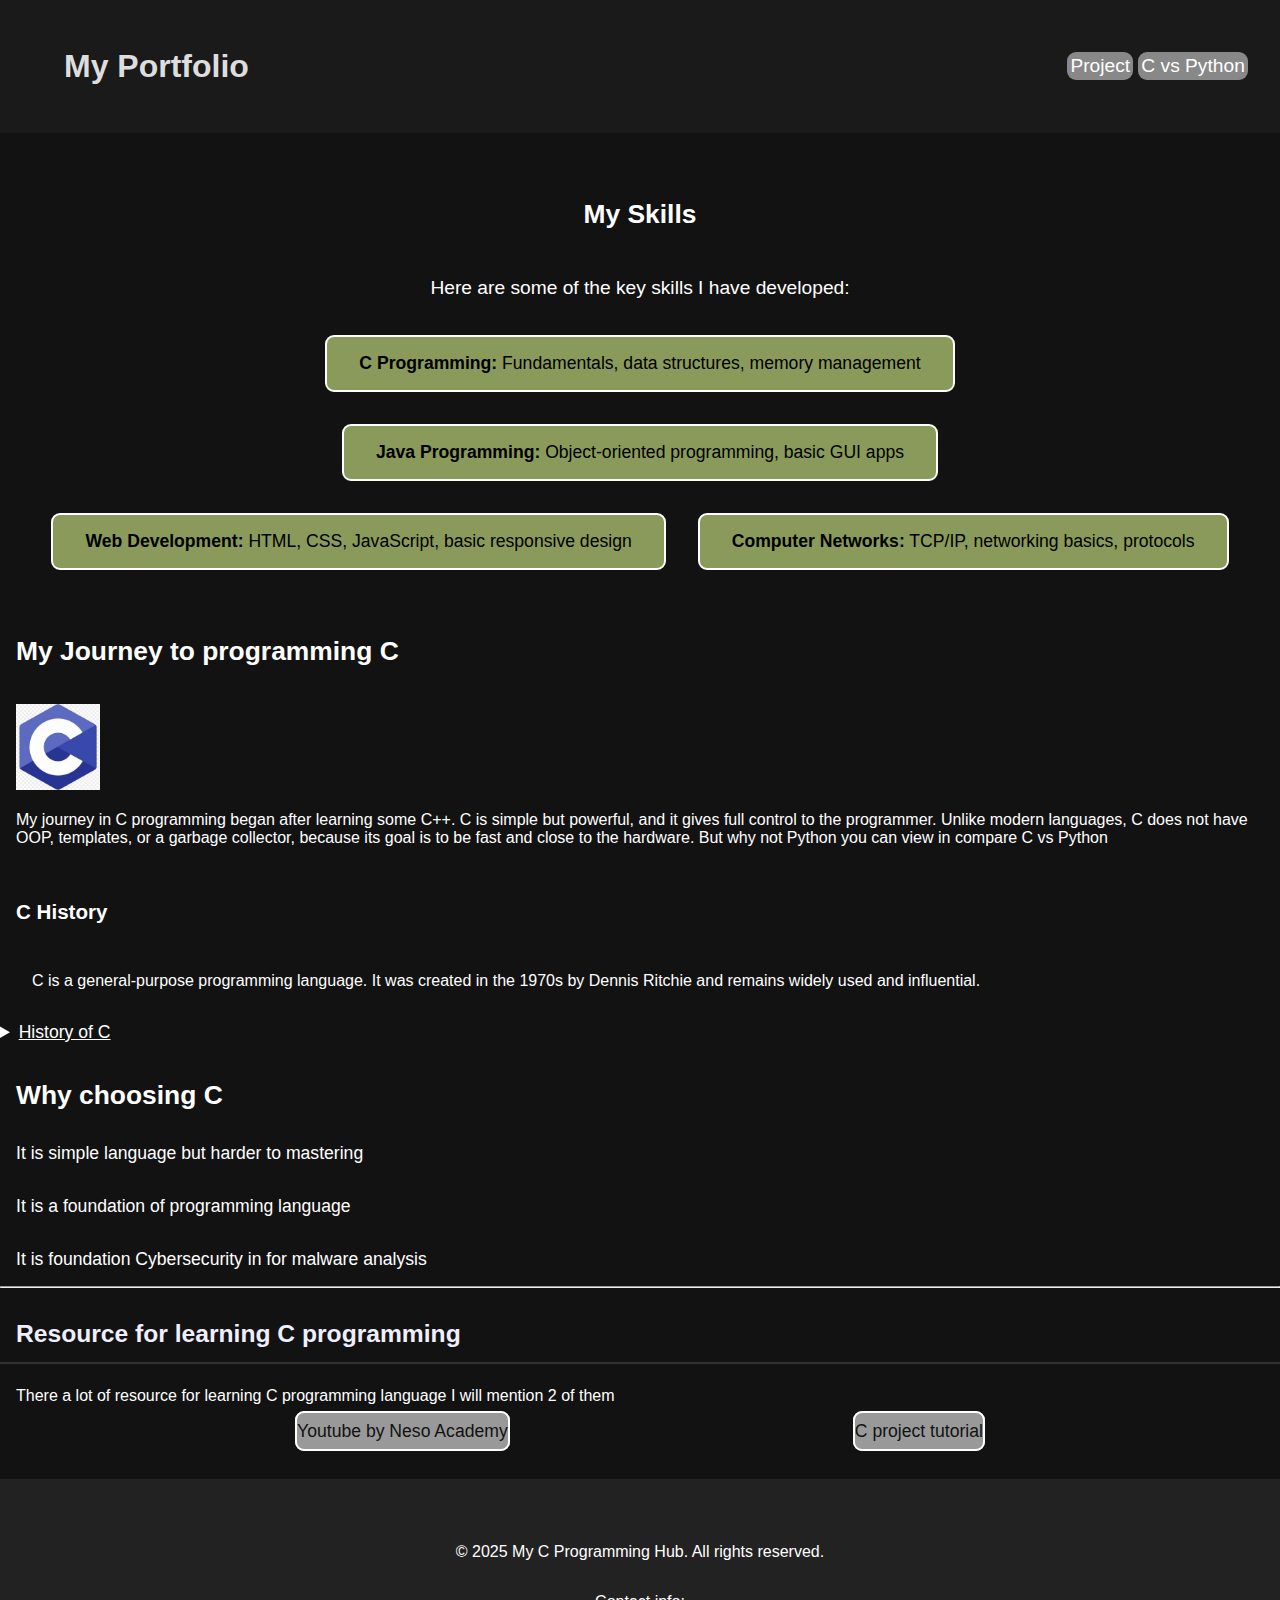
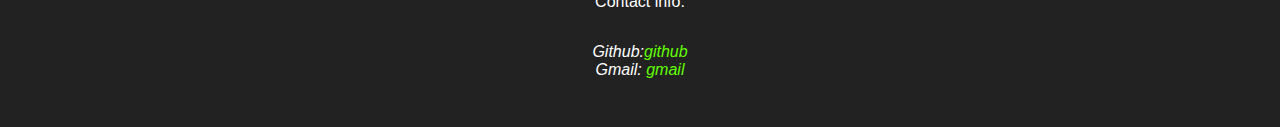
<file: index.html>
<!DOCTYPE html>
<html>

<head>
  <meta charset="UTF-8">
  <meta name="viewport" content="width=device-width, initial-scale=1">
  <title>Journey to C programming language</title>
  <link rel="stylesheet" href="style.css">
</head>

<body>
  <div class="topic">
    <header>
      <h1>My Portfolio</h1>
      <nav>
        <a href="./project.html">Project</a>
        <a href="./compare.html">C vs Python</a>
      </nav>
    </header>
  </div>
  <main>
    <section>
      <div class="skills">
        <h2>My Skills</h2>
        <p>Here are some of the key skills I have developed:</p>
        <ul>
          <li><strong>C Programming:</strong> Fundamentals, data structures, memory management</li>
          <li><strong>Java Programming:</strong> Object-oriented programming, basic GUI apps</li>
          <li><strong>Web Development:</strong> HTML, CSS, JavaScript, basic responsive design</li>
          <li><strong>Computer Networks:</strong> TCP/IP, networking basics, protocols</li>
        </ul>
      </div>
      <h2>My Journey to programming C</h2>
      <br>
      <img src="./OIP-3079974025.jpg" alt="C programming language logo" width="100">
        <br>
        <p>My journey in C programming began after learning some C++.
        C is simple but powerful, and it gives full control to the programmer.
        Unlike modern languages, C does not have OOP, templates, or a garbage collector,
        because its goal is to be fast and close to the hardware. But why not Python you can view in compare C vs Python
      </p>
        <br>
      <h3>C History </h3>
      <div class="homep"> 
      <p>C is a general-purpose programming language. It was created in the 1970s by Dennis Ritchie and remains widely
        used and influential.</p>
      <details>
        <summary><ins>History of C</ins></summary>
          <p>C is a general-purpose programming language. It was created in the 1970s by Dennis Ritchie and remains
            widely used and influential. By design, C gives the programmer relatively direct access to the features of
            the typical CPU architecture, customized for the target instruction set. It has been and continues to be
            used to implement operating systems (especially kernels), device drivers, and protocol stacks, but its
            use in application software has been decreasing. C is used on computers that range from the largest
            supercomputers to the smallest microcontrollers and embedded systems. <br> <a href="https://en.wikipedia.org/wiki/C_(programming_language)">reference</a>
            </p>
          </details>
      </div>
    </section>
   <section class="choosing">
      <br>
      <h2>Why choosing C</h2>
      <ul>
        <li>It is simple language but harder to mastering</li>
        <li>It is a foundation of programming language</li>
        <li>It is foundation Cybersecurity in for malware analysis</li>
      </ul>
    </section>
    <hr>
    <section class="resource">
      <h2>Resource for learning C programming</h2>
      <p>There a lot of resource for learning C programming language I will mention 2 of them</p>
      <ul>
        <li><a href="https://www.youtube.com/playlist?list=PLBlnK6fEyqRggZZgYpPMUxdY1CYkZtARR">Youtube by Neso Academy
            </video></a></li>
        <li><a href="https://www.youtube.com/playlist?list=PLiLzqLEAMKr7_oTKOosIP1QH4GTlZe29G">C project tutorial</a>
        </li>
      </ul>
    </section>
   <br>
  </main>
  <footer>
    <p>&copy; 2025 My C Programming Hub. All rights reserved.</p>
    <p>Contact info: </p>
    <address>
      <p>Github:<a href="https://github.com/anur-l">github</a><br>
        Gmail: <a href="mailto:amjamal4050@gmail.com">gmail</a>
      </p>
    </address>
  </footer>
</body>

</html>
</file>
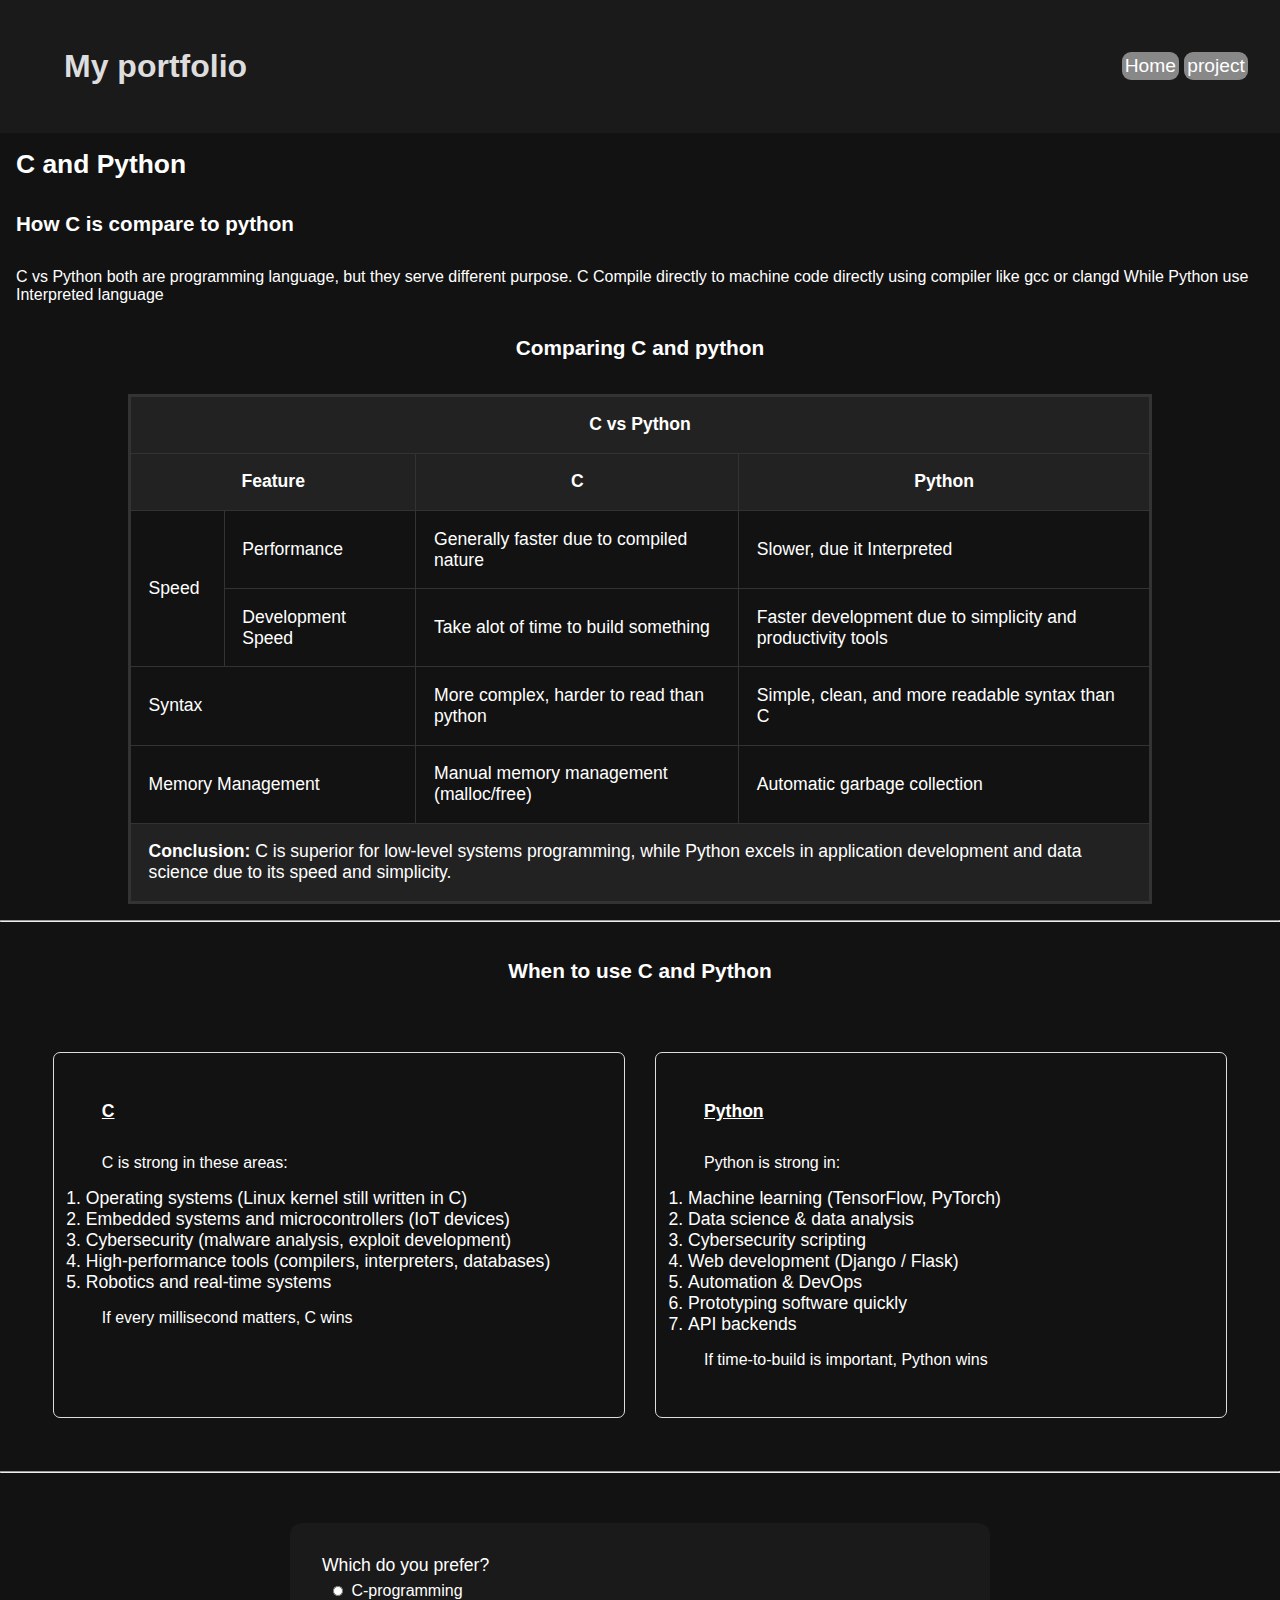
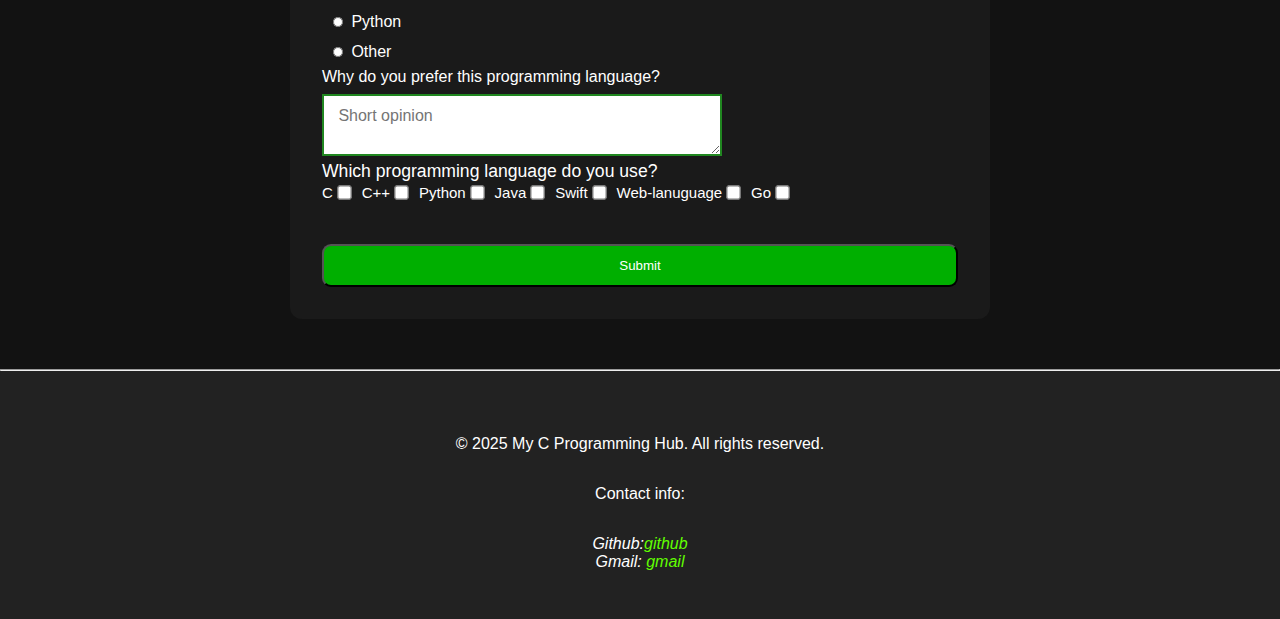
<file: compare.html>
<!DOCTYPE html>
<html lang="en">

<head>
  <meta charset="UTF-8">
  <meta name="viewport" content="width=device-width, initial-scale=1">
  <link rel="stylesheet" href="style.css">
  <title>Compare</title>
</head>

<body>
  <div class="topic">
    <header>
      <a href="./index.html" class="return">
        <h1>My portfolio</h1>
      </a>
      <nav><a href="./index.html">Home</a>
        <a href="./project.html">project</a>
      </nav>
    </header>
  </div>
  <main>
    <section>
      <h2>C and Python</h2>
      <h3>How C is compare to python</h3>
      <p>C vs Python both are programming language, but they serve different purpose. C Compile directly to machine code
        directly using compiler like gcc or clangd While Python use Interpreted language</p>

    </section>
    <section>
      <h4 class="comp_header">Comparing C and python</h4>
      <table border="2" width="900px">
        <thead>
          <tr>
            <th colspan="4">C vs Python</th>
          </tr>
          <tr>
            <th colspan="2">Feature</th>
            <th colspan="1">C</th>
            <th colspan="1">Python</th>
          </tr>
        </thead>
        <tbody>
          <tr>
            <td rowspan="2">Speed</td>
            <td>Performance</td>
            <td>Generally faster due to compiled nature</td>
            <td>Slower, due it Interpreted</td>
          </tr>
          <tr>

            <td>Development Speed</td>
            <td>Take alot of time to build something</td>
            <td>Faster development due to simplicity and productivity tools</td>
          </tr>
          <tr>
            <td colspan="2">Syntax</td>
            <td>More complex, harder to read than python</td>
            <td>Simple, clean, and more readable syntax than C</td>

          </tr>
          <tr>
            <td colspan="2">Memory Management</td>
            <td>Manual memory management (malloc/free)</td>
            <td>Automatic garbage collection</td>
          </tr>
        </tbody>
        <tfoot>
          <tr>
            <td colspan="4">
                <b>Conclusion:</b> C is superior for low-level systems programming, while Python excels in application
              development and data science due to its speed and simplicity.
            </td>
          </tr>
        </tfoot>
      </table>
      <hr>
    </section>
    <section>
      <br>
      <h4 class="comp_header">When to use C and Python</h4>
      <div class="u_usecase">
        <div class="usecase">
          <h4><ins>C</inst>
          </h4>
          <p>C is strong in these areas:</p>
          <ol>
            <li>Operating systems (Linux kernel still written in C)</li>
            <li>Embedded systems and microcontrollers (IoT devices)</li>
            <li>Cybersecurity (malware analysis, exploit development)</li>
            <li>High-performance tools (compilers, interpreters, databases)
            <li>Robotics and real-time systems</li>
          </ol>
          <p>If every millisecond matters, C wins</p>
        </div>
        <div class="usecase">
          <h4><ins>Python</inst>
          </h4>
          <p>Python is strong in:</p>
          <ol>
            <li>Machine learning (TensorFlow, PyTorch)</li>
            <li>Data science & data analysis</li>
            <li>Cybersecurity scripting</li>
            <li>Web development (Django / Flask)</li>
            <li>Automation & DevOps</li>
            <li>Prototyping software quickly</li>
            <li>API backends</li>
            <p>If time-to-build is important, Python wins</p>
            <ol>
        </div>
      </div>
    </section>
    <hr>
    <section>
      <form>
        <div class="radio">
          <label class="ques1">Which do you prefer?</label>

          <label for="pref-c" class="picking_r">
            <input type="radio" name="prefer" id="pref-c" value="C-programming" class="radio_input">
            C-programming
          </label>

          <label for="pref-py" class="picking_r">
            <input type="radio" name="prefer" id="pref-py" value="Python" class="radio_input">
            Python
          </label>

          <label for="pref-other" class="picking_r">
            <input type="radio" name="prefer" id="pref-other" value="Other" class="radio_input">
            Other
          </label>
        </div>
        <div>
          <label for="feedback" class="feedback_label">Why do you prefer this programming language? <br>
          </label>
          <textarea name="feedback" name="feedback" placeholder="Short opinion" minlength="7" maxlength="200"
            class="feedback_textarea"></textarea>
          <br>
        </div>
        <div>
          <label for="picking-language">Which programming language do you use?</label><br>
          <label class="check_lang">C
            <input type="checkbox" name="P_language" value="C">
          </label>
          <label class="check_lang">C++
            <input type="checkbox" name="P_language" value="C++">
          </label>
          <label class="check_lang">Python
            <input type="checkbox" name="P_language" value="Python">
          </label>
          <label class="check_lang">Java
            <input type="checkbox" name="P_language" value="Java">
          </label>
          <label class="check_lang">Swift
            <input type="checkbox" name="P_language" value="Swift">
          </label>
          <label class="check_lang">Web-lanuguage
            <input type="checkbox" name="P_language" value="Web">
          </label>
          <label class="check_lang">Go
            <input type="checkbox" name="P_language" value="GO">
          </label>

        </div>
        <br>
        <input type="submit" class="sub" value="Submit"></input>
      </form>

    </section>
  </main>
  <hr>
  <footer>
    <p>&copy; 2025 My C Programming Hub. All rights reserved.</p>
    <p>Contact info: </p>
    <address>
      <p>Github:<a href="https://github.com/anur-l">github</a><br>
        Gmail: <a href="mailto:amjamal4050@gmail.com">gmail</a>
      </p>
    </address>
  </footer>

</body>

</html>
</file>
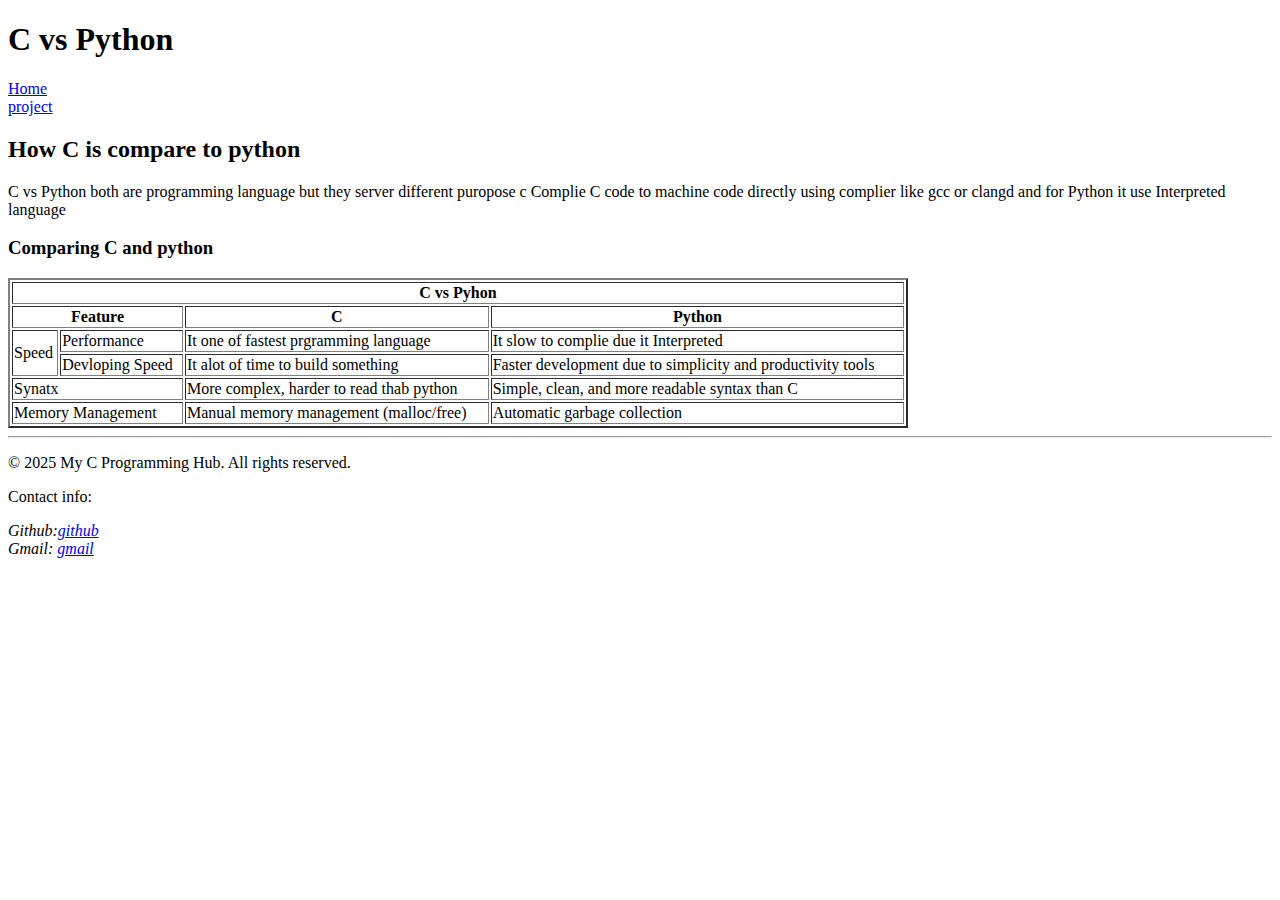
<file: CvsPython.html>
<!DOCTYPE html>
<html lang="en">

<head>
  <meta charset="UTF-8">
  <meta name="viewport" content="width=device-width, initial-scale=1">
  <title>C vs Pthon</title>
</head>

<body>
  <header>
    <h1>C vs Python</h1>
    <nav><a href="./index.html">Home</a></nav>
    <nav><a href="./project.html">project</a></nav>
  </header>
  <main>
    <section>
      <h2>How C  is compare to python</h2>
      <p>C vs Python both are programming language but they server different puropose c Complie C code to machine code
        directly using complier like gcc or clangd and for Python it use Interpreted language</p>

    </section>
    <section>
      <h3>Comparing C and python</h3>
      <table border="2" width="900px">
        <thead>
        <tr>
          <th colspan="4">C vs Pyhon</th>
        </tr>
        <tr>
        <th colspan="2">Feature</th>
        <th colspan="1">C</th>
        <th colspan="1">Python</th>
        </tr>
        </thead>
        <tbody>
        <tr>
          <td rowspan="2">Speed</td>
          <td>Performance</td>
          <td>It one of fastest prgramming language</td>
          <td>It slow to complie due it Interpreted</td>
        </tr>
        <tr>

          <td>Devloping Speed</td>
          <td>It alot of time to build something</td>
          <td>Faster development due to simplicity and productivity tools</td>
        </tr>
        <tr>
          <td colspan="2">Synatx</td>
          <td>More complex, harder to read thab python</td>
          <td>Simple, clean, and more readable syntax than C</td>

        </tr>
        <tr>
          <td colspan="2">Memory Management</td>
          <td>Manual memory management (malloc/free)</td>
          <td>Automatic garbage collection</td>
          </tr>
        </tbody>
      </table>
      <hr>
    </section>
  </main>
  <footer>
    <p>&copy; 2025 My C Programming Hub. All rights reserved.</p>
    <p>Contact info: </p>
  <address>
    <p>Github:<a href="https://github.com/anur-l">github</a><br>
       Gmail: <a href="mail:amjamal4050@gmail.com">gmail</a>
    </p>
  </address> 
  </footer>

</body>

</html>
</file>
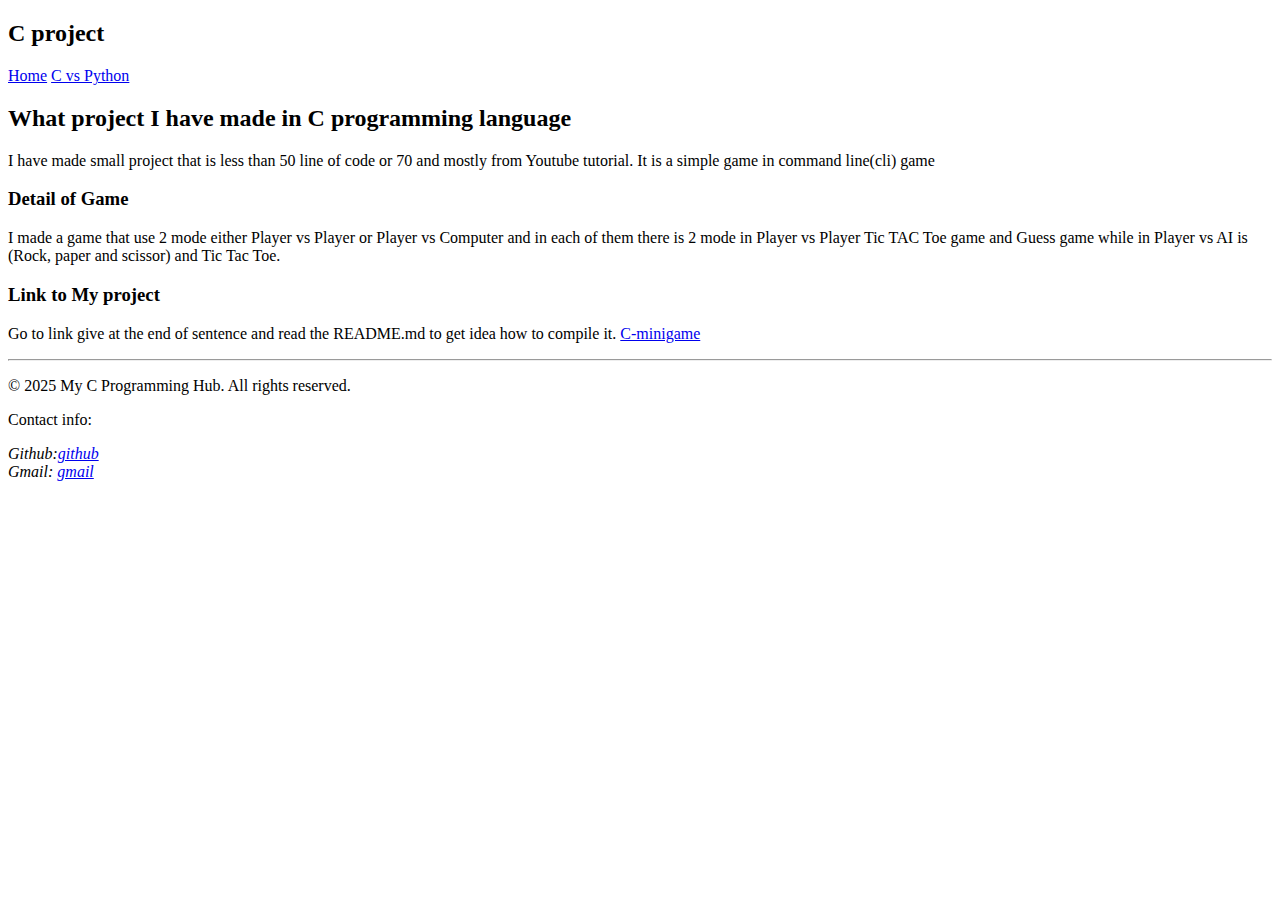
<file: project.html>
<!doctype html>
<html lang="en">

<head>
  <meta charset="UTF-8" />
  <meta name="viewport" content="width=device-width, initial-scale=1" />
  <title>Project</title>
</head>

<body>
  <header>
    <h2>C project</h2>
    <nav>
      <a href="./index.html">Home</a>
      <a href="./compare.html">C vs Python</a>
    </nav>
  </header>
  <main>
    <section>
      <h2>What project I have made in C programming language</h2>
      <p>
        I have made small project that is less than 50 line of code or 70 and
        mostly from Youtube tutorial. It is a simple game in command line(cli)
        game
      </p>
      <h3>Detail of Game</h3>
      <p>
        I made a game that use 2 mode either Player vs Player or Player vs
        Computer and in each of them there is 2 mode in Player vs Player Tic
        TAC Toe game and Guess game while in Player vs AI is (Rock, paper and
        scissor) and Tic Tac Toe.
      </p>
      <h3>Link to My project</h3>
      <p>
        Go to link give at the end of sentence and read the README.md to get
        idea how to compile it.
        <a href="https://github.com/anur-l/C-minigame">C-minigame</a>

      </p>
    </section>
    <hr />
  </main>

  <footer>
    <p>&copy; 2025 My C Programming Hub. All rights reserved.</p>
    <p>Contact info:</p>
    <address>
      <p>
        Github:<a href="https://github.com/anur-l">github</a><br />
        Gmail: <a href="mailto:amjamal4050@gmail.com">gmail</a>
      </p>
    </address>
  </footer>
</body>

</html>
</file>
<file: style.css>
* {
  margin: 0;
  padding: 0;
  font-family: Arial, Helvetica, sans-serif;
  box-sizing: border-box;
}

h2,
h1,
h3,
h4 {
  padding: 1rem;
}

h1,
body {
  background-color: #121212;
  color: white;
  font-family: Arial, sans-serif;
  font-size: 1.1rem;
}

p {
  font-size: 1rem;
  padding: 1rem 1rem;
}

a {
  color: #61ff00;
  text-decoration: none;
}

a:hover {
  color: #00aaff;
}

footer {
  padding-top: 3rem;
  padding-bottom: 2rem;
  background-color: #222222;
}

footer p {
  text-align: center;
}

table {
  margin-left: auto;
  margin-right: auto;
  margin-bottom: 1rem;
  width: 80%;
  border-collapse: collapse;
  margin-top: 1em;
  border: 3px solid #333;
}

th,
td {
  padding: 1em;
  border: 1px solid #333;
}

thead,
tfoot {
  background-color: #222222;
}

tfoot td {
  color: #ffffff;
}

form {
  display: block;
  justify-content: center;
  max-width: 700px;
  margin: 50px auto;
  padding: 2rem;
  background-color: #1a1a1a;
  border-radius: 12px;
  align-items: center;
}

img {
  padding-left: 1rem;
}

.topic header {
  display: flex;
  justify-content: space-between;
  align-items: center;
  padding: 1.5rem 2rem;
  background-color: #1a1a1a;
}

.topic header h1 {
  padding: 1.5rem 2rem;
  color: #ddd;
  text-decoration: none;
  font-size: 2rem;
  background-color: #1a1a1a;
  cursor: default;
}

.return:hover h1 {
  cursor: pointer;
  color: #11cc22;
}

.topic header a {
  text-decoration: none;
}

.topic header a:hover {
  background-color: #555555;
  text-decoration: none;
  border-radius: 3px;
}

.topic nav a {
  padding: 0.2rem;
  margin-left: 0.9;
  margin-right: 0.9;
  background-color: #888888;
  border-radius: 9px;
  text-decoration: none;
  color: white;
  font-size: 1.2rem;
}

.uproject {
  display: flex;
  gap: 30px;
  padding: 3em;
  scroll-behavior: smooth;
  justify-content: center;
  flex-wrap: wrap;
}

.project {
  border: 2px solid white;
  flex: 0 0 auto;
  align-items: center;
  flex-direction: column;
  min-width: 800px;
  max-width: 800px;
  background-color: #1a1a1a;
  border-radius: 15px;
  padding: 1.5em;
  gap: 1em;
  transition: transform 0.4s ease;
}

.project img {
  width: 100%;
  height: 280px;
  border-radius: 10px;
  object-fit: cover;
}

.project:hover {
  transform: translateY(-5px);
}

.project img {
  width: 100%;
  height: 300px;
  border-radius: 10px;
  object-fit: cover;
}

.project h3 {
  font-size: 1.5em;
  font-weight: 700;
  color: #8a9a5b;
  padding-bottom: 0.5em;
  border-bottom: 2px solid #333;
  margin-bottom: 1em;
}

.project p {
  font-size: 1rem;
}

.skills {
  padding: 30px;
  border-radius: 10px;
  margin: 20px 0;
  color: white;
}

.skills h2 {
  color: white;
  text-align: center;
  margin-bottom: 15px;
}

.skills p {
  text-align: center;
  font-size: 1.2rem;
  margin-bottom: 20px;
}

.skills ul {
  list-style: none;
  display: flex;
  flex-wrap: wrap;
  justify-content: center;
  gap: 2rem;
}

.skills li {
  padding: 1rem 2rem;
  text-align: center;
  color: #000000;
  background-color: #8a9a5b;
  border: 2px solid white;
  border-radius: 9px;
  min-width: 200px;
}

.homep p {
  padding: 2rem;
  font-size: 1rem;
}

.choosing ul {
  list-style: none;
}

.choosing li {
  padding: 1rem;
  min-width: 200px;
}

.resource h2 {
  font-size: 1.4em;
  color: #efeefe;
  border-bottom: 2px solid #333;
  padding-bottom: 0.9rem;
  margin-top: 1rem;
}

.resource p {
  padding-top: 1.4rem;
  padding-bottom: 1rem;
  font-size: 1rem;
  padding-right: 1rem;
}

.resource ul {
  display: flex;
  flex-wrap: wrapp;
  gap: 3rem;
  justify-content: space-evenly;
}

.resource li {
  list-style: none;
  margin-bottom: 1rem;
}

.resource a {
  border: 2px solid white;
  border-radius: 9px;
  padding-bottom: 0.5rem;
  padding-top: 0.5rem;
  background-color: #999999;
  text-decoration: none;
  color: #121211;
}

.resource a:hover {
  background-color: #8a9a5b;
  color: black;
}

.ucomp {
  font-size: 1.5rem;
  text-align: center;
}

.comp {
  display: flex;
  justify-content: center;
  align-items: center;
  text-align: center;
}

.comp ol {
  list-style: decimal;
}

.comp li {
  margin-bottom: 1rem;
  flex: 1;
}

.comp_header {
  text-align: center;
  font-size: 1.3rem;
}

.u_usecase {
  display: flex;
  gap: 30px;
  padding: 3em;
}

.u_usecase h3 {
  padding-top: 2rem;
}

.usecase {
  flex: 1;
  padding: 2rem;
  border-radius: 7px;
  border: 1px solid #ddd;
}

.picking_r {
  display: flex;
  flex-wrap: wrap;
  align-items: center;
  padding: 0.4rem;
  gap: 3px;
  font-size: 1rem;
}

.radio_input {
  width: 20px;
  height: 10px;
  accent-color: green;
  padding: 1rem;
}

.feedback_label {
  display: block;
  font-size: 1rem;
  font-weight: 500px;
  margin-bottom: 0.5rem;
}

.feedback_textarea {
  width: 100%;
  max-width: 400px;
  padding: 0.7rem 0.9rem;
  font-size: 16px;
  border: 2px solid #208720;
  outline: none;
}

.check_lang {
  display: inline-flex;
  flex-wrap: wrap;
  margin-bottom: 6px;
  cursor: pointer;
  font-size: 15px;
  gap: 5px;
}

.check_lang input {
  margin-right: 6px;
  accent-color: green;
}

.check_lang {
  margin-bottom: 6px;
  cursor: pointer;
  font-size: 15px;
}

.check_lang input {
  margin-right: 6px;
  accent-color: green;
  transform: scale(1.1);
}

.sub {
  width: 100%;
  padding: 12px;
  background-color: #00af00;
  color: white;
  border-radius: 9px;
  cursor: pointer;
  margin-top: 1rem;
}

.sub:hover {
  background-color: #007700;
}
</file>
